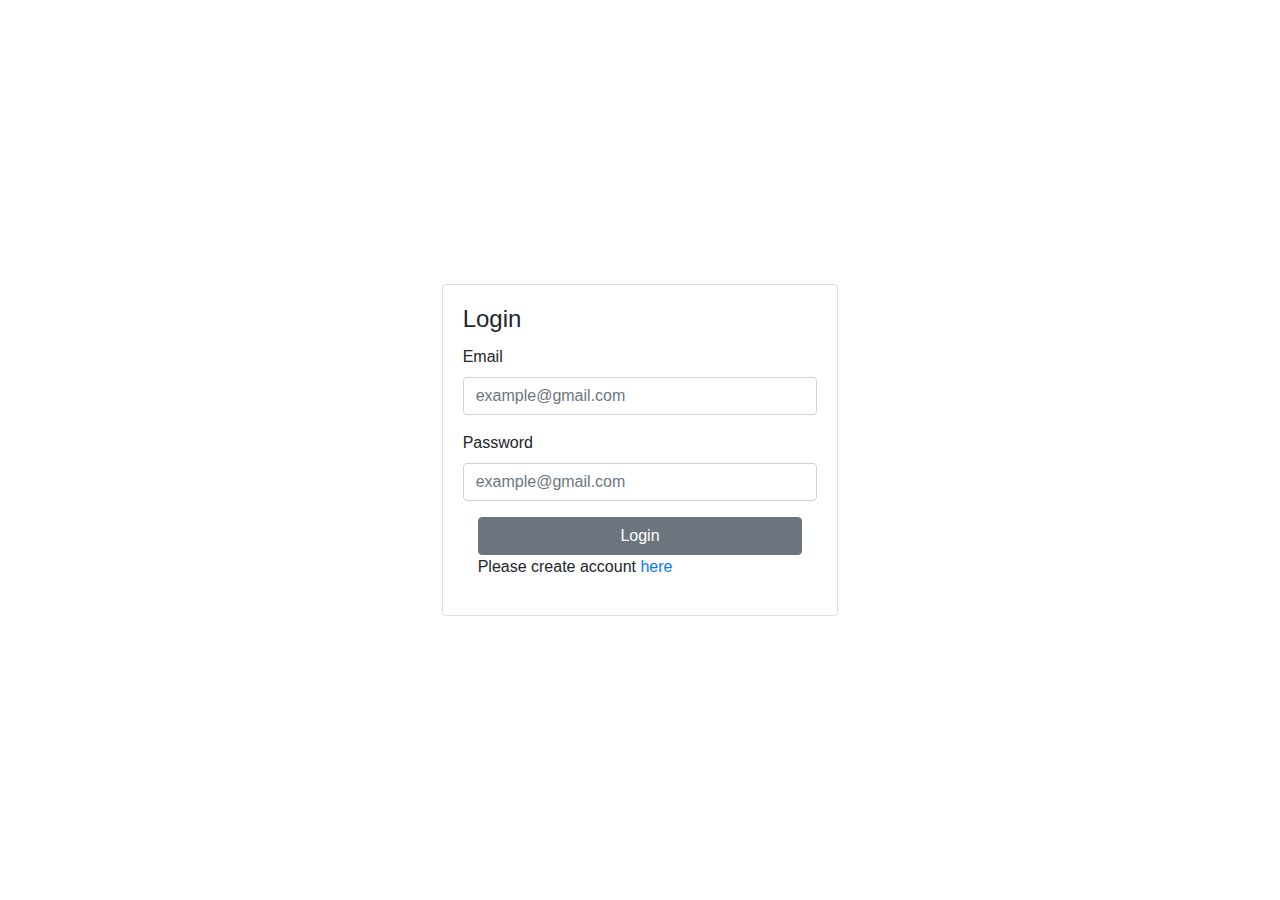
<file: index.html>
<!doctype html>
<html lang="en">

<head>
    <title>Login</title>
    <!-- Required meta tags -->
    <meta charset="utf-8">
    <meta name="viewport" content="width=device-width, initial-scale=1, shrink-to-fit=no">

    <!-- Bootstrap CSS -->
    <link rel="stylesheet" href="https://stackpath.bootstrapcdn.com/bootstrap/4.3.1/css/bootstrap.min.css"
        integrity="sha384-ggOyR0iXCbMQv3Xipma34MD+dH/1fQ784/j6cY/iJTQUOhcWr7x9JvoRxT2MZw1T" crossorigin="anonymous">
</head>

<body>
    <div class="container-fluid">
        <div class="row justify-content-center align-items-center" style="height: 100vh;">
            <div class="col-lg-4">
                <div class="card">
                    <div class="card-body">
                        <h4 class="card-title">Login</h4>
                        <form id="login_form">
                            <div class="form-group">
                                <label for="email">Email</label>
                                <input type="email" class="form-control" name="email" id="email"
                                    placeholder="example@gmail.com" required>
                            </div>
                            <div class="form-group">
                                <label for="password">Password</label>
                                <input type="password" class="form-control" name="password" id="password"
                                    placeholder="example@gmail.com" required>
                            </div>
                            <div class="col-lg-12">
                                <button type="submit" class="btn btn-secondary btn-block">Login</button>
                            </div>
                            <div class="col-lg-12">
                                <p>Please create account <a href="./templates/registration.html">here</a></p>
                            </div>
                        </form>
                    </div>
                </div>
            </div>
        </div>
    </div>
    <!-- Optional JavaScript -->
    <!-- jQuery first, then Popper.js, then Bootstrap JS -->
    <script src="https://code.jquery.com/jquery-3.6.0.min.js"></script>
    <script src="https://cdnjs.cloudflare.com/ajax/libs/popper.js/1.14.7/umd/popper.min.js"
        integrity="sha384-UO2eT0CpHqdSJQ6hJty5KVphtPhzWj9WO1clHTMGa3JDZwrnQq4sF86dIHNDz0W1"
        crossorigin="anonymous"></script>
    <script src="https://stackpath.bootstrapcdn.com/bootstrap/4.3.1/js/bootstrap.min.js"
        integrity="sha384-JjSmVgyd0p3pXB1rRibZUAYoIIy6OrQ6VrjIEaFf/nJGzIxFDsf4x0xIM+B07jRM"
        crossorigin="anonymous"></script>
        <script src="./assets/js/authlogin.js"></script>
</body>

</html>
</file>
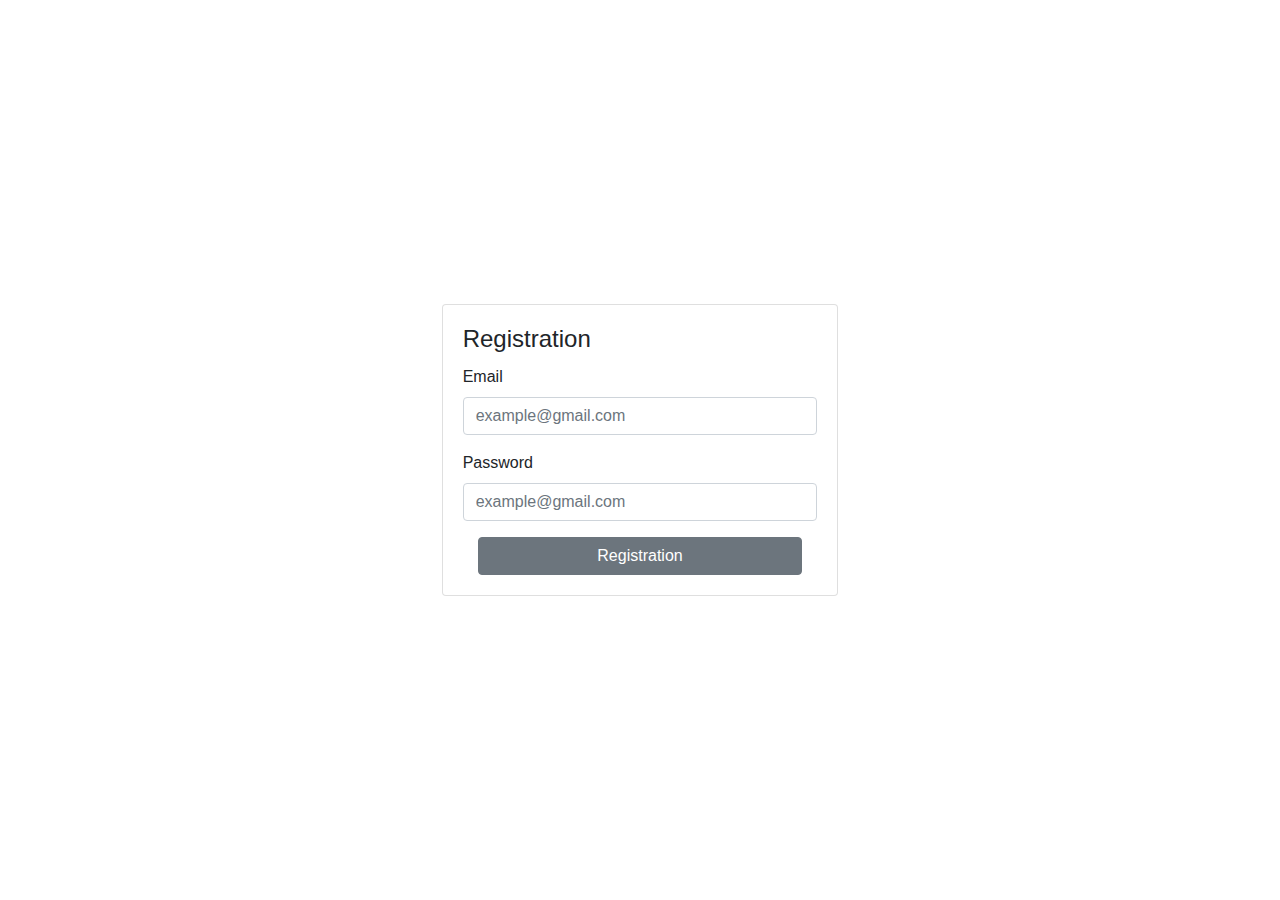
<file: templates/registration.html>
<!doctype html>
<html lang="en">

<head>
    <title>Reistration</title>
    <!-- Required meta tags -->
    <meta charset="utf-8">
    <meta name="viewport" content="width=device-width, initial-scale=1, shrink-to-fit=no">

    <!-- Bootstrap CSS -->
    <link rel="stylesheet" href="https://stackpath.bootstrapcdn.com/bootstrap/4.3.1/css/bootstrap.min.css"
        integrity="sha384-ggOyR0iXCbMQv3Xipma34MD+dH/1fQ784/j6cY/iJTQUOhcWr7x9JvoRxT2MZw1T" crossorigin="anonymous">
</head>

<body>
    <div class="container-fluid">
        <div class="row justify-content-center align-items-center" style="height: 100vh;">
            <div class="col-lg-4">
                <div class="card">
                    <div class="card-body">
                        <h4 class="card-title">Registration</h4>
                        <form id="reg_form">
                            <div class="form-group">
                                <label for="email">Email</label>
                                <input type="email" class="form-control" name="email" id="email"
                                    placeholder="example@gmail.com" required>
                            </div>
                            <div class="form-group">
                                <label for="password">Password</label>
                                <input type="password" class="form-control" name="password" id="password"
                                    placeholder="example@gmail.com" required>
                            </div>
                            <div class="col-lg-12">
                                <button type="submit" class="btn btn-secondary btn-block">Registration</button>
                            </div>
                        </form>
                    </div>
                </div>
            </div>
        </div>
    </div>
    <!-- Optional JavaScript -->
    <!-- jQuery first, then Popper.js, then Bootstrap JS -->
    <script src="https://code.jquery.com/jquery-3.6.0.min.js"></script>
    <script src="https://cdnjs.cloudflare.com/ajax/libs/popper.js/1.14.7/umd/popper.min.js"
        integrity="sha384-UO2eT0CpHqdSJQ6hJty5KVphtPhzWj9WO1clHTMGa3JDZwrnQq4sF86dIHNDz0W1"
        crossorigin="anonymous"></script>
    <script src="https://stackpath.bootstrapcdn.com/bootstrap/4.3.1/js/bootstrap.min.js"
        integrity="sha384-JjSmVgyd0p3pXB1rRibZUAYoIIy6OrQ6VrjIEaFf/nJGzIxFDsf4x0xIM+B07jRM"
        crossorigin="anonymous"></script>
        <script src="./../assets/js/auth.js"></script>
</body>

</html>
</file>
